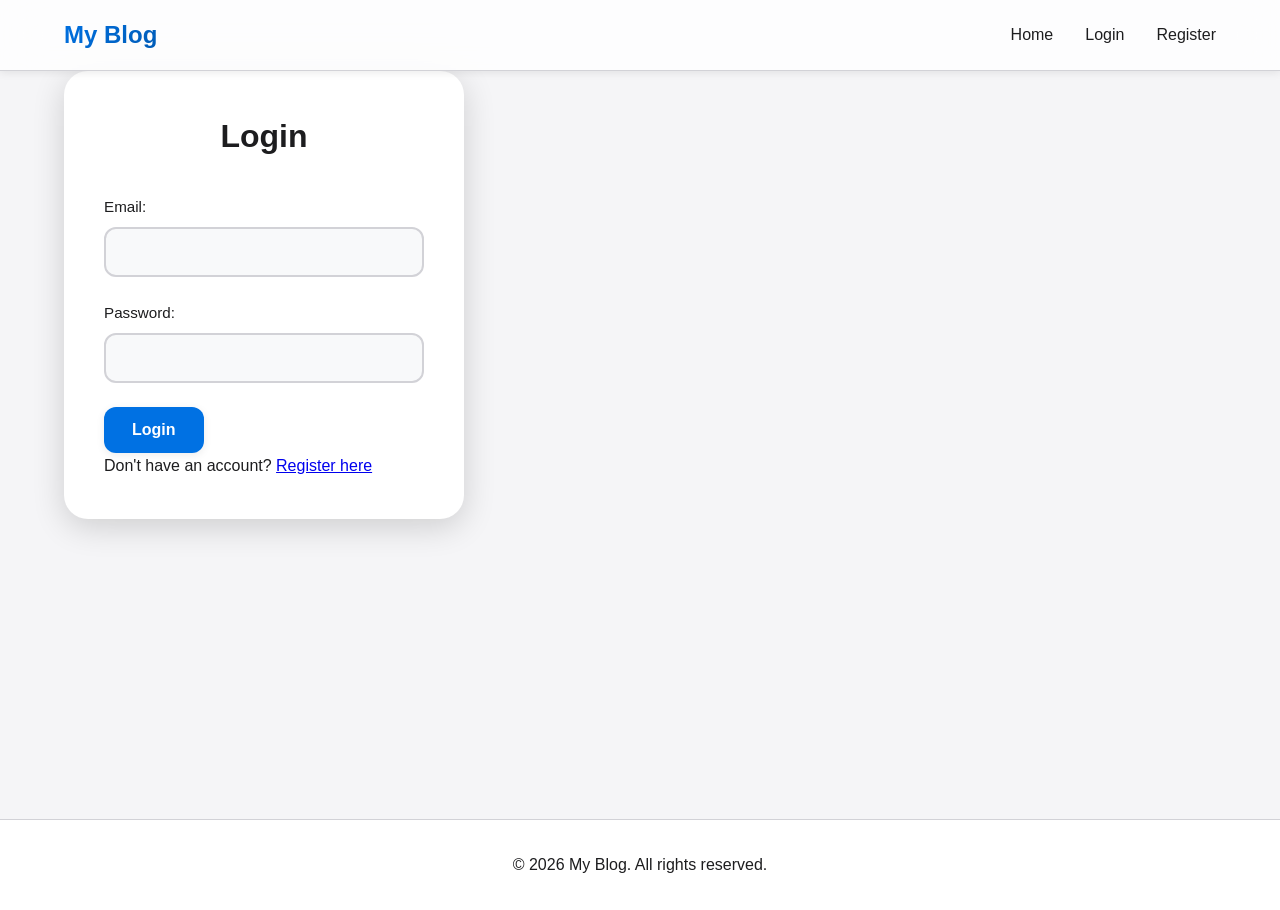
<file: blog-website/backend/static/login.html>
<!DOCTYPE html>
<html lang="en">
<head>
    <meta charset="UTF-8">
    <meta name="viewport" content="width=device-width, initial-scale=1.0">
    <title>Login - My Blog</title>
    <link rel="stylesheet" href="css/style.css">
</head>
<body>
    <nav class="navbar">
        <div class="container">
            <h1 class="logo">My Blog</h1>
            <ul class="nav-links">
                <li><a href="/">Home</a></li>
                <li><a href="/login">Login</a></li>
                <li><a href="/register">Register</a></li>
            </ul>
        </div>
    </nav>

    <main class="container">
        <div class="auth-form">
            <h2>Login</h2>
            <form id="login-form">
                <div class="form-group">
                    <label for="email">Email:</label>
                    <input type="email" id="email" name="email" required>
                </div>
                <div class="form-group">
                    <label for="password">Password:</label>
                    <input type="password" id="password" name="password" required>
                </div>
                <button type="submit" class="btn">Login</button>
            </form>
            <p class="auth-message">Don't have an account? <a href="/register">Register here</a></p>
        </div>
    </main>

    <footer>
        <div class="container">
            <p>&copy; 2026 My Blog. All rights reserved.</p>
        </div>
    </footer>

    <script src="js/app.js"></script>
</body>
</html>
</file>
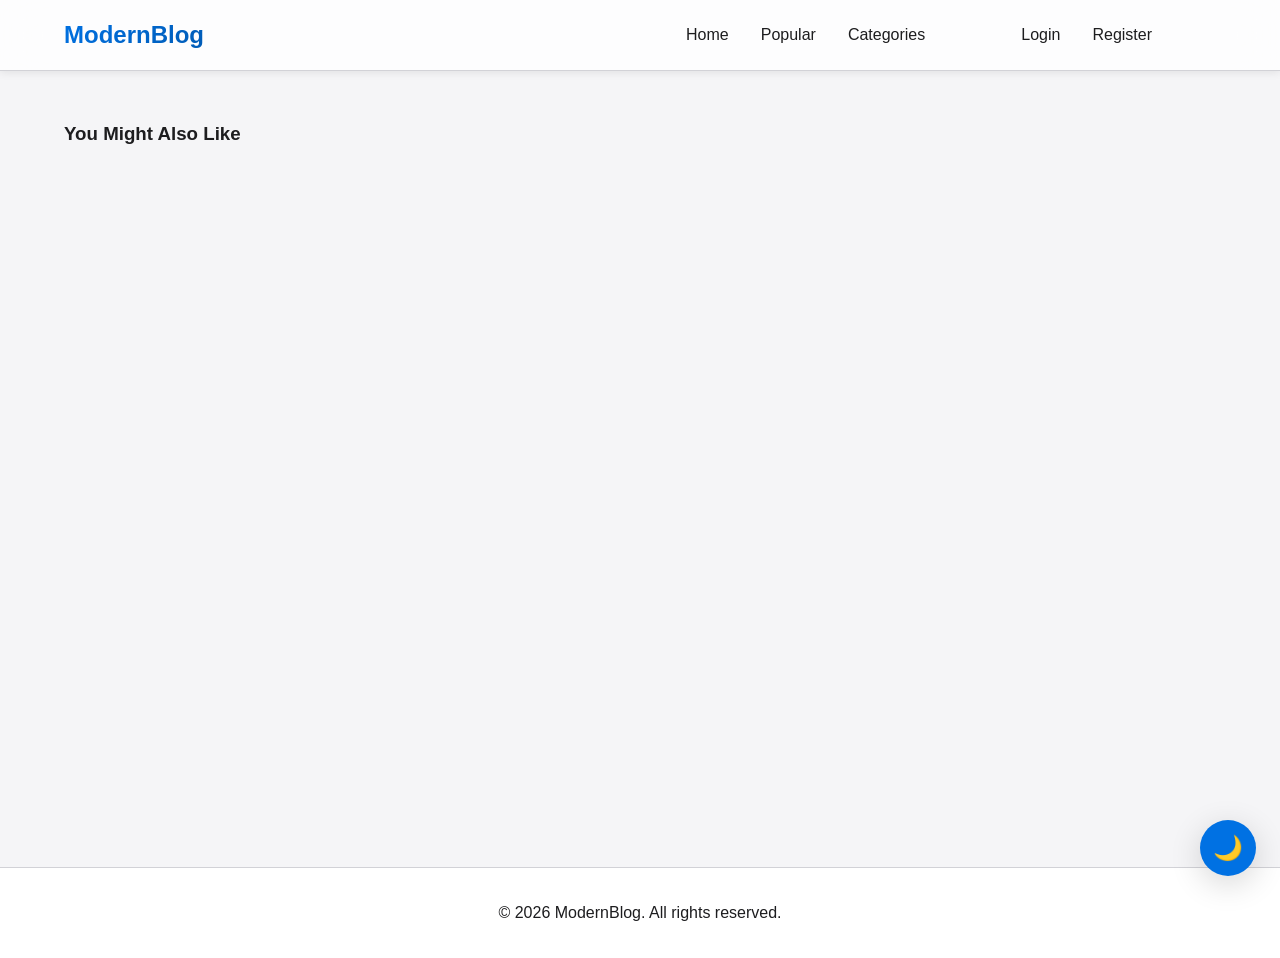
<file: blog-website/backend/static/post.html>
<!DOCTYPE html>
<html lang="en">
<head>
    <meta charset="UTF-8">
    <meta name="viewport" content="width=device-width, initial-scale=1.0">
    <title>Post - Modern Blog</title>
    <link rel="stylesheet" href="css/style.css">
</head>
<body>
    <nav class="navbar">
        <div class="container">
            <h1 class="logo">ModernBlog</h1>
            <ul class="nav-links">
                <li><a href="/">Home</a></li>
                <li><a href="/popular">Popular</a></li>
                <li><a href="/categories">Categories</a></li>
                <li><a href="/bookmarks" id="bookmarks-link" style="display: none;">Bookmarks</a></li>
                <li><a href="/profile" id="profile-link" style="display: none;">Profile</a></li>
                <li><a href="/login" id="login-link">Login</a></li>
                <li><a href="/register" id="register-link">Register</a></li>
                <li><a href="/admin" id="admin-link" style="display: none;">Admin</a></li>
                <li><a href="#" id="logout-link" style="display: none;">Logout</a></li>
            </ul>
        </div>
    </nav>

    <main class="container">
        <article class="post-full fade-in" id="post-container">
            <!-- Post content will be loaded here -->
        </article>

        <!-- Engagement Bar -->
        <div class="engagement-bar fade-in" id="engagement-bar" style="display: none;">
            <button class="engagement-btn" id="like-btn">
                <span>❤️</span>
                <span id="like-count">0</span>
            </button>
            <button class="engagement-btn" id="bookmark-btn">
                <span>🔖</span>
                <span>Bookmark</span>
            </button>
            <button class="engagement-btn" id="share-btn">
                <span>📤</span>
                <span>Share</span>
            </button>
        </div>

        <!-- Comments Section -->
        <section class="comments-section fade-in" id="comments-section" style="display: none;">
            <h3 class="comments-header">Comments (<span id="comment-count">0</span>)</h3>

            <!-- Comment Form -->
            <div class="comment-form" id="comment-form-container" style="display: none;">
                <textarea class="comment-input" id="comment-input" placeholder="Share your thoughts..."></textarea>
                <button class="btn mt-1" id="submit-comment">Post Comment</button>
            </div>

            <div id="comments-list">
                <!-- Comments will be loaded here -->
            </div>
        </section>

        <!-- Related Posts -->
        <section class="related-posts mt-3">
            <h3 class="mb-2">You Might Also Like</h3>
            <div class="posts-grid" id="related-posts">
                <!-- Related posts will be loaded here -->
            </div>
        </section>
    </main>

    <!-- Theme Toggle -->
    <button class="theme-toggle" id="theme-toggle" aria-label="Toggle theme">
        🌙
    </button>

    <footer>
        <div class="container">
            <p>&copy; 2026 ModernBlog. All rights reserved.</p>
        </div>
    </footer>

    <script src="js/app.js"></script>
</body>
</html>
</file>
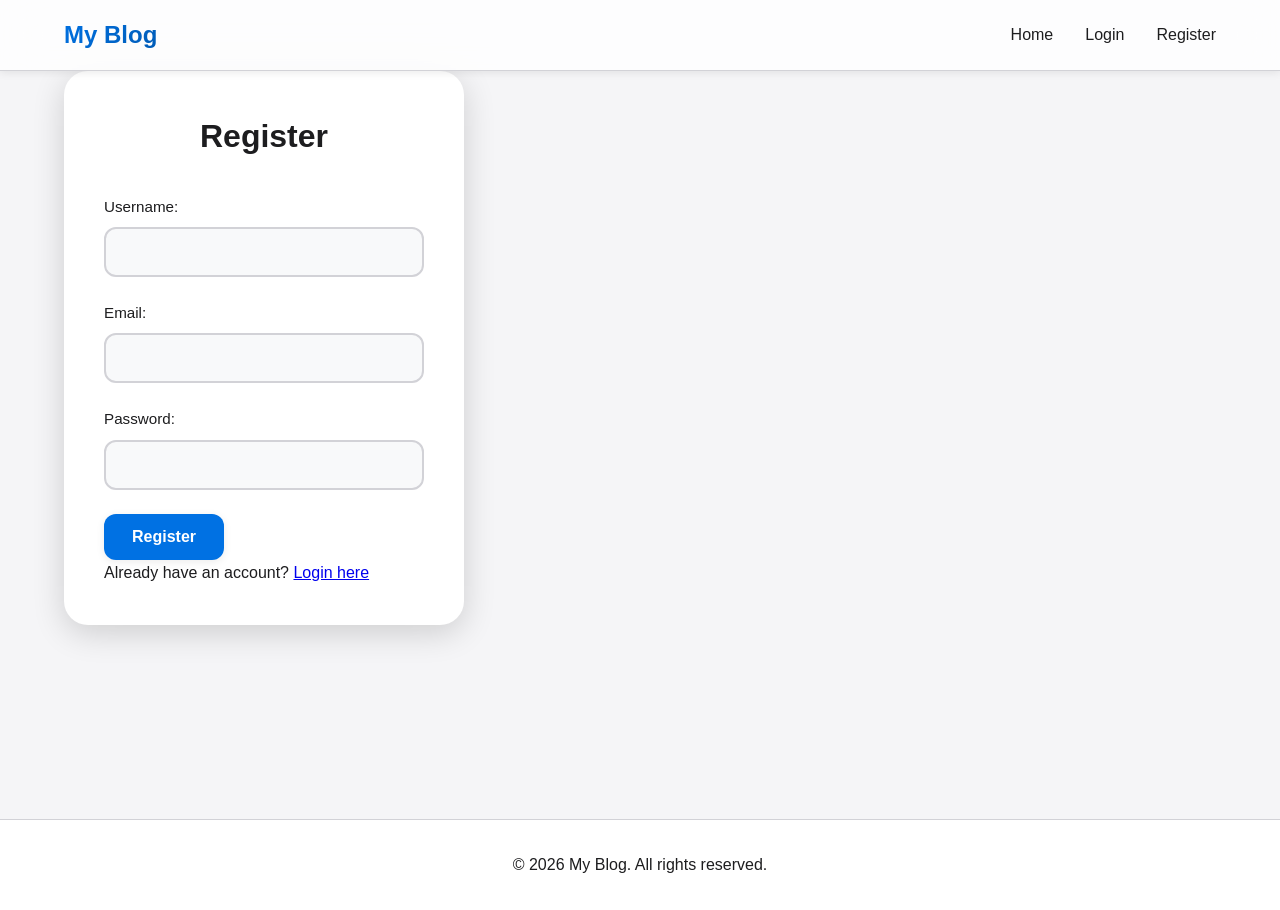
<file: blog-website/backend/static/register.html>
<!DOCTYPE html>
<html lang="en">
<head>
    <meta charset="UTF-8">
    <meta name="viewport" content="width=device-width, initial-scale=1.0">
    <title>Register - My Blog</title>
    <link rel="stylesheet" href="css/style.css">
</head>
<body>
    <nav class="navbar">
        <div class="container">
            <h1 class="logo">My Blog</h1>
            <ul class="nav-links">
                <li><a href="/">Home</a></li>
                <li><a href="/login">Login</a></li>
                <li><a href="/register">Register</a></li>
            </ul>
        </div>
    </nav>

    <main class="container">
        <div class="auth-form">
            <h2>Register</h2>
            <form id="register-form">
                <div class="form-group">
                    <label for="username">Username:</label>
                    <input type="text" id="username" name="username" required>
                </div>
                <div class="form-group">
                    <label for="email">Email:</label>
                    <input type="email" id="email" name="email" required>
                </div>
                <div class="form-group">
                    <label for="password">Password:</label>
                    <input type="password" id="password" name="password" required>
                </div>
                <button type="submit" class="btn">Register</button>
            </form>
            <p class="auth-message">Already have an account? <a href="/login">Login here</a></p>
        </div>
    </main>

    <footer>
        <div class="container">
            <p>&copy; 2026 My Blog. All rights reserved.</p>
        </div>
    </footer>

    <script src="js/app.js"></script>
</body>
</html>
</file>
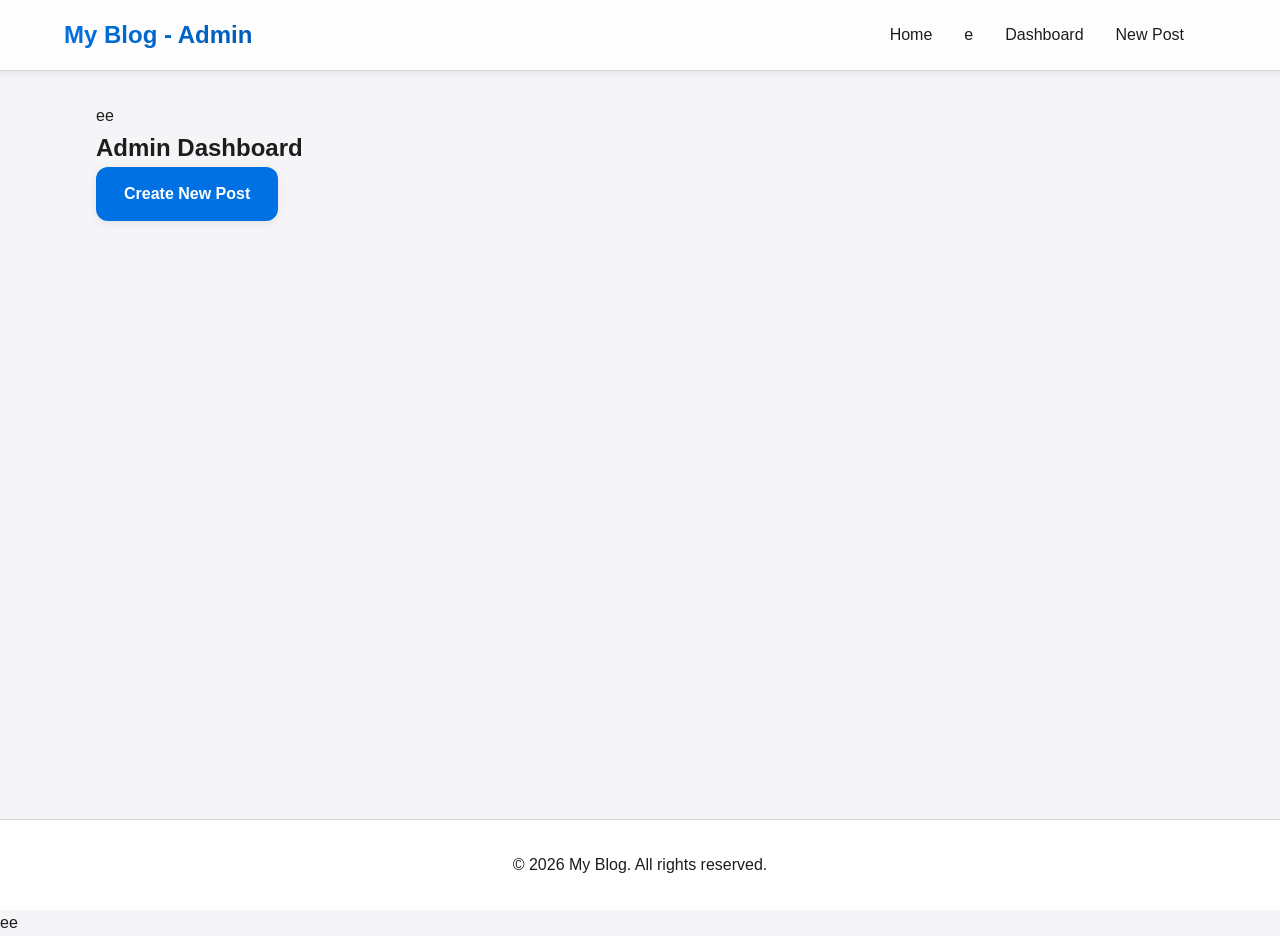
<file: blog-website/backend/static/admin/dashboard.html>
<!DOCTYPE html>
<html lang="en">
<head>
    <meta charset="UTF-8">
    <meta name="viewport" content="width=device-width, initial-scale=1.0">
    <title>Admin Dashboard - My Blog</title>
    <link rel="stylesheet" href="../css/style.css">
</head>
<body>
    <nav class="navbar">
        <div class="container">
            <h1 class="logo">My Blog - Admin</h1>
            <ul class="nav-links">
                <li><a href="/">Home</a></li>e
                <li><a href="/admin">Dashboard</a></li>
                <li><a href="/admin/edit">New Post</a></li>
                <li><a href="#" id="logout-link">Logout</a></li>
            </ul>
        </div>
    </nav>

    <main class="container">
        <div class="admin-dashboard">ee
            <h2>Admin Dashboard</h2>
            <div class="admin-actions">
                <a href="/admin/edit" class="btn">Create New Post</a>
            </div>
            <div id="admin-posts-list"></div>
        </div>
    </main>

    <footer>
        <div class="container">
            <p>&copy; 2026 My Blog. All rights reserved.</p>
        </div>
    </footer>

    <script src="../js/app.js"></script>
</body>
</html>
ee
</file>
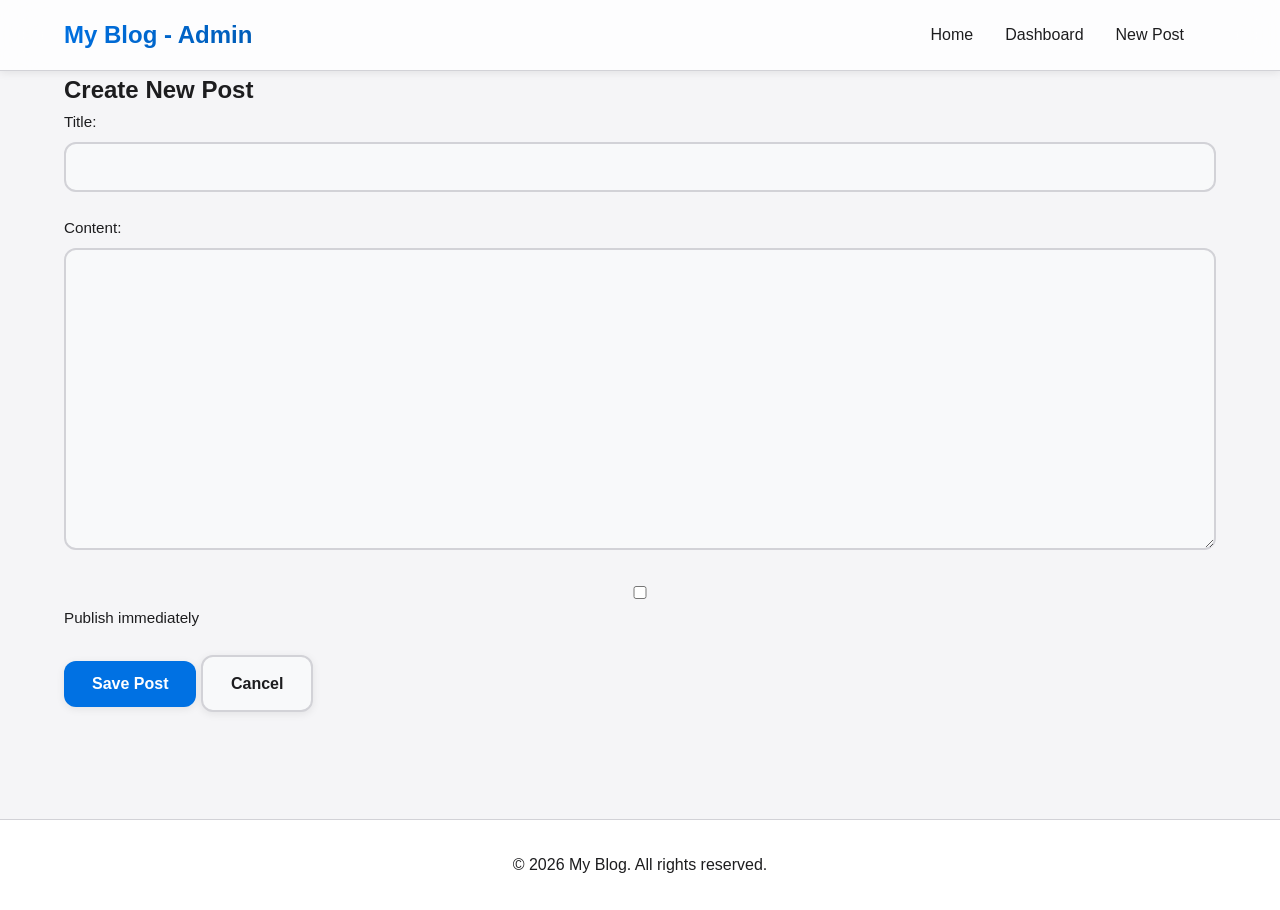
<file: blog-website/backend/static/admin/edit-post.html>
<!DOCTYPE html>
<html lang="en">
<head>
    <meta charset="UTF-8">
    <meta name="viewport" content="width=device-width, initial-scale=1.0">
    <title>Edit Post - My Blog</title>
    <link rel="stylesheet" href="../css/style.css">
</head>
<body>
    <nav class="navbar">
        <div class="container">
            <h1 class="logo">My Blog - Admin</h1>
            <ul class="nav-links">
                <li><a href="/">Home</a></li>
                <li><a href="/admin">Dashboard</a></li>
                <li><a href="/admin/edit">New Post</a></li>
                <li><a href="#" id="logout-link">Logout</a></li>
            </ul>
        </div>
    </nav>

    <main class="container">
        <div class="edit-post">
            <h2 id="form-title">Create New Post</h2>
            <form id="post-form">
                <input type="hidden" id="post-id" name="post_id">
                <div class="form-group">
                    <label for="title">Title:</label>
                    <input type="text" id="title" name="title" required>
                </div>
                <div class="form-group">
                    <label for="content">Content:</label>
                    <textarea id="content" name="content" rows="15" required></textarea>
                </div>
                <div class="form-group">
                    <label>
                        <input type="checkbox" id="published" name="published">
                        Publish immediately
                    </label>
                </div>
                <div class="form-actions">
                    <button type="submit" class="btn">Save Post</button>
                    <a href="/admin" class="btn btn-secondary">Cancel</a>
                </div>
            </form>
        </div>
    </main>

    <footer>
        <div class="container">
            <p>&copy; 2026 My Blog. All rights reserved.</p>
        </div>
    </footer>

    <script src="../js/app.js"></script>
</body>
</html>
</file>
<file: blog-website/backend/static/css/style.css>
/* Apple-like 3D Design System */

:root {
    /* Light Theme */
    --bg-primary: #f5f5f7;
    --bg-secondary: #ffffff;
    --bg-tertiary: #f8f9fa;
    --text-primary: #1d1d1f;
    --text-secondary: #86868b;
    --accent-primary: #0071e3;
    --accent-secondary: #005bb5;
    --accent-hover: #0077ed;
    --border-color: #d2d2d7;
    --shadow-sm: 0 2px 8px rgba(0, 0, 0, 0.08);
    --shadow-md: 0 4px 16px rgba(0, 0, 0, 0.12);
    --shadow-lg: 0 8px 32px rgba(0, 0, 0, 0.16);
    --glass-bg: rgba(255, 255, 255, 0.8);
    --glass-border: rgba(255, 255, 255, 0.5);
    --radius-sm: 8px;
    --radius-md: 12px;
    --radius-lg: 16px;
    --radius-xl: 24px;
    --transition-fast: 0.2s ease;
    --transition-normal: 0.3s ease;
    --transition-slow: 0.5s ease;
}

[data-theme="dark"] {
    --bg-primary: #1d1d1f;
    --bg-secondary: #2c2c2e;
    --bg-tertiary: #3a3a3c;
    --text-primary: #f5f5f7;
    --text-secondary: #a1a1a6;
    --accent-primary: #0a84ff;
    --accent-secondary: #0066cc;
    --accent-hover: #409cff;
    --border-color: #48484a;
    --shadow-sm: 0 2px 8px rgba(0, 0, 0, 0.3);
    --shadow-md: 0 4px 16px rgba(0, 0, 0, 0.4);
    --shadow-lg: 0 8px 32px rgba(0, 0, 0, 0.5);
    --glass-bg: rgba(44, 44, 46, 0.8);
    --glass-border: rgba(255, 255, 255, 0.1);
}

* {
    margin: 0;
    padding: 0;
    box-sizing: border-box;
}

body {
    font-family: -apple-system, BlinkMacSystemFont, 'SF Pro Display', 'Segoe UI', Roboto, Oxygen, Ubuntu, Cantarell, sans-serif;
    line-height: 1.6;
    color: var(--text-primary);
    background-color: var(--bg-primary);
    -webkit-font-smoothing: antialiased;
    -moz-osx-font-smoothing: grayscale;
    transition: background-color var(--transition-normal), color var(--transition-normal);
}

.container {
    max-width: 1200px;
    margin: 0 auto;
    padding: 0 24px;
}

/* Glassmorphism Card */
.glass-card {
    background: var(--glass-bg);
    backdrop-filter: blur(20px);
    -webkit-backdrop-filter: blur(20px);
    border: 1px solid var(--glass-border);
    border-radius: var(--radius-lg);
    box-shadow: var(--shadow-md);
    transition: transform var(--transition-normal), box-shadow var(--transition-normal);
}

.glass-card:hover {
    transform: translateY(-4px);
    box-shadow: var(--shadow-lg);
}

/* Navigation */
.navbar {
    background: var(--glass-bg);
    backdrop-filter: blur(20px);
    -webkit-backdrop-filter: blur(20px);
    border-bottom: 1px solid var(--border-color);
    position: sticky;
    top: 0;
    z-index: 1000;
    padding: 16px 0;
    box-shadow: var(--shadow-sm);
}

.navbar .container {
    display: flex;
    justify-content: space-between;
    align-items: center;
}

.logo {
    font-size: 1.5rem;
    font-weight: 600;
    background: linear-gradient(135deg, var(--accent-primary), var(--accent-secondary));
    -webkit-background-clip: text;
    -webkit-text-fill-color: transparent;
    background-clip: text;
}

.nav-links {
    list-style: none;
    display: flex;
    gap: 32px;
    align-items: center;
}

.nav-links a {
    color: var(--text-primary);
    text-decoration: none;
    font-weight: 500;
    transition: color var(--transition-fast);
    position: relative;
}

.nav-links a::after {
    content: '';
    position: absolute;
    bottom: -4px;
    left: 0;
    width: 0;
    height: 2px;
    background: var(--accent-primary);
    transition: width var(--transition-normal);
}

.nav-links a:hover {
    color: var(--accent-primary);
}

.nav-links a:hover::after {
    width: 100%;
}

/* Main Content */
main {
    padding: 48px 0;
    min-height: calc(100vh - 200px);
}

/* Search Bar */
.search-container {
    margin-bottom: 32px;
}

.search-bar {
    width: 100%;
    padding: 16px 24px;
    border: 2px solid var(--border-color);
    border-radius: var(--radius-lg);
    font-size: 1rem;
    background: var(--bg-secondary);
    color: var(--text-primary);
    transition: border-color var(--transition-fast), box-shadow var(--transition-fast);
}

.search-bar:focus {
    outline: none;
    border-color: var(--accent-primary);
    box-shadow: 0 0 0 4px rgba(0, 113, 227, 0.1);
}

/* Categories & Tags */
.categories-nav, .tags-nav {
    display: flex;
    gap: 12px;
    flex-wrap: wrap;
    margin-bottom: 32px;
}

.category-chip, .tag-chip {
    padding: 8px 16px;
    background: var(--bg-secondary);
    border: 1px solid var(--border-color);
    border-radius: 20px;
    color: var(--text-primary);
    text-decoration: none;
    font-size: 0.9rem;
    font-weight: 500;
    transition: all var(--transition-fast);
    cursor: pointer;
}

.category-chip:hover, .tag-chip:hover {
    background: var(--accent-primary);
    color: white;
    border-color: var(--accent-primary);
    transform: scale(1.05);
}

.category-chip.active, .tag-chip.active {
    background: var(--accent-primary);
    color: white;
    border-color: var(--accent-primary);
}

/* Posts Grid */
.posts-grid {
    display: grid;
    grid-template-columns: repeat(auto-fill, minmax(350px, 1fr));
    gap: 24px;
    margin-top: 32px;
}

.post-card {
    background: var(--bg-secondary);
    border-radius: var(--radius-lg);
    overflow: hidden;
    box-shadow: var(--shadow-md);
    transition: transform var(--transition-normal), box-shadow var(--transition-normal);
    cursor: pointer;
}

.post-card:hover {
    transform: translateY(-8px);
    box-shadow: var(--shadow-lg);
}

.post-cover {
    width: 100%;
    height: 200px;
    object-fit: cover;
    background: linear-gradient(135deg, var(--accent-primary), var(--accent-secondary));
}

.post-content {
    padding: 24px;
}

.post-category {
    display: inline-block;
    padding: 4px 12px;
    background: var(--accent-primary);
    color: white;
    border-radius: 12px;
    font-size: 0.8rem;
    font-weight: 600;
    margin-bottom: 12px;
}

.post-title {
    font-size: 1.4rem;
    font-weight: 600;
    margin-bottom: 12px;
    color: var(--text-primary);
    line-height: 1.4;
}

.post-meta {
    display: flex;
    align-items: center;
    gap: 16px;
    color: var(--text-secondary);
    font-size: 0.9rem;
    margin-bottom: 16px;
}

.post-excerpt {
    color: var(--text-secondary);
    line-height: 1.6;
    margin-bottom: 16px;
    display: -webkit-box;
    -webkit-line-clamp: 3;
    -webkit-box-orient: vertical;
    overflow: hidden;
}

.post-stats {
    display: flex;
    gap: 16px;
    color: var(--text-secondary);
    font-size: 0.85rem;
}

.post-stat {
    display: flex;
    align-items: center;
    gap: 4px;
}

/* Single Post */
.post-full {
    max-width: 800px;
    margin: 0 auto;
}

.post-full-header {
    margin-bottom: 32px;
}

.post-full-title {
    font-size: 2.5rem;
    font-weight: 700;
    margin-bottom: 16px;
    line-height: 1.2;
}

.post-full-meta {
    display: flex;
    align-items: center;
    gap: 24px;
    color: var(--text-secondary);
    font-size: 0.95rem;
}

.post-full-content {
    font-size: 1.1rem;
    line-height: 1.8;
    color: var(--text-primary);
}

.post-full-content p {
    margin-bottom: 24px;
}

.post-full-content h2 {
    font-size: 1.8rem;
    margin: 32px 0 16px;
}

.post-full-content h3 {
    font-size: 1.4rem;
    margin: 24px 0 12px;
}

/* Engagement Buttons */
.engagement-bar {
    display: flex;
    gap: 12px;
    margin: 32px 0;
    padding: 16px;
    background: var(--bg-tertiary);
    border-radius: var(--radius-md);
}

.engagement-btn {
    display: flex;
    align-items: center;
    gap: 8px;
    padding: 10px 20px;
    background: var(--bg-secondary);
    border: 1px solid var(--border-color);
    border-radius: var(--radius-md);
    color: var(--text-primary);
    font-size: 0.9rem;
    font-weight: 500;
    cursor: pointer;
    transition: all var(--transition-fast);
}

.engagement-btn:hover {
    background: var(--accent-primary);
    color: white;
    border-color: var(--accent-primary);
    transform: scale(1.05);
}

.engagement-btn.liked {
    background: #ff3b30;
    color: white;
    border-color: #ff3b30;
}

.engagement-btn.bookmarked {
    background: #ff9500;
    color: white;
    border-color: #ff9500;
}

/* Comments Section */
.comments-section {
    margin-top: 48px;
}

.comments-header {
    font-size: 1.5rem;
    font-weight: 600;
    margin-bottom: 24px;
}

.comment-form {
    margin-bottom: 32px;
}

.comment-input {
    width: 100%;
    padding: 16px;
    border: 2px solid var(--border-color);
    border-radius: var(--radius-md);
    font-size: 1rem;
    background: var(--bg-secondary);
    color: var(--text-primary);
    resize: vertical;
    min-height: 100px;
    font-family: inherit;
}

.comment-input:focus {
    outline: none;
    border-color: var(--accent-primary);
}

.comment {
    padding: 20px;
    background: var(--bg-secondary);
    border-radius: var(--radius-md);
    margin-bottom: 16px;
    box-shadow: var(--shadow-sm);
}

.comment-header {
    display: flex;
    align-items: center;
    gap: 12px;
    margin-bottom: 12px;
}

.comment-avatar {
    width: 40px;
    height: 40px;
    border-radius: 50%;
    background: linear-gradient(135deg, var(--accent-primary), var(--accent-secondary));
    display: flex;
    align-items: center;
    justify-content: center;
    color: white;
    font-weight: 600;
}

.comment-author {
    font-weight: 600;
    color: var(--text-primary);
}

.comment-date {
    color: var(--text-secondary);
    font-size: 0.85rem;
}

.comment-content {
    color: var(--text-primary);
    line-height: 1.6;
}

.comment-replies {
    margin-left: 48px;
    margin-top: 16px;
}

/* Auth Forms */
.auth-container {
    display: flex;
    justify-content: center;
    align-items: center;
    min-height: calc(100vh - 200px);
}

.auth-form {
    width: 100%;
    max-width: 400px;
    padding: 40px;
    background: var(--bg-secondary);
    border-radius: var(--radius-xl);
    box-shadow: var(--shadow-lg);
}

.auth-form h2 {
    font-size: 2rem;
    font-weight: 700;
    margin-bottom: 32px;
    text-align: center;
}

.form-group {
    margin-bottom: 24px;
}

.form-group label {
    display: block;
    margin-bottom: 8px;
    color: var(--text-primary);
    font-weight: 500;
    font-size: 0.95rem;
}

.form-group input,
.form-group textarea,
.form-group select {
    width: 100%;
    padding: 14px 16px;
    border: 2px solid var(--border-color);
    border-radius: var(--radius-md);
    font-size: 1rem;
    background: var(--bg-tertiary);
    color: var(--text-primary);
    transition: border-color var(--transition-fast), box-shadow var(--transition-fast);
}

.form-group input:focus,
.form-group textarea:focus,
.form-group select:focus {
    outline: none;
    border-color: var(--accent-primary);
    box-shadow: 0 0 0 4px rgba(0, 113, 227, 0.1);
}

.form-group textarea {
    resize: vertical;
    font-family: inherit;
    min-height: 120px;
}

.btn {
    display: inline-flex;
    align-items: center;
    justify-content: center;
    padding: 14px 28px;
    background: var(--accent-primary);
    color: white;
    border: none;
    border-radius: var(--radius-md);
    font-size: 1rem;
    font-weight: 600;
    cursor: pointer;
    text-decoration: none;
    transition: all var(--transition-fast);
    box-shadow: var(--shadow-sm);
}

.btn:hover {
    background: var(--accent-hover);
    transform: translateY(-2px);
    box-shadow: var(--shadow-md);
}

.btn:active {
    transform: translateY(0);
}

.btn-secondary {
    background: var(--bg-tertiary);
    color: var(--text-primary);
    border: 2px solid var(--border-color);
}

.btn-secondary:hover {
    background: var(--bg-secondary);
    border-color: var(--accent-primary);
}

.btn-danger {
    background: #ff3b30;
}

.btn-danger:hover {
    background: #d63026;
}

.btn-full {
    width: 100%;
}

/* Admin Dashboard */
.admin-dashboard {
    padding: 32px;
}

.admin-header {
    display: flex;
    justify-content: space-between;
    align-items: center;
    margin-bottom: 32px;
}

.admin-header h2 {
    font-size: 2rem;
    font-weight: 700;
}

.admin-stats {
    display: grid;
    grid-template-columns: repeat(auto-fit, minmax(200px, 1fr));
    gap: 24px;
    margin-bottom: 32px;
}

.stat-card {
    padding: 24px;
    background: var(--bg-secondary);
    border-radius: var(--radius-lg);
    box-shadow: var(--shadow-md);
}

.stat-value {
    font-size: 2.5rem;
    font-weight: 700;
    color: var(--accent-primary);
}

.stat-label {
    color: var(--text-secondary);
    font-size: 0.9rem;
    margin-top: 8px;
}

.admin-posts-list {
    display: flex;
    flex-direction: column;
    gap: 16px;
}

.admin-post-item {
    display: flex;
    justify-content: space-between;
    align-items: center;
    padding: 20px;
    background: var(--bg-secondary);
    border-radius: var(--radius-md);
    box-shadow: var(--shadow-sm);
    transition: transform var(--transition-fast);
}

.admin-post-item:hover {
    transform: translateX(4px);
}

.admin-post-info h3 {
    font-size: 1.2rem;
    margin-bottom: 8px;
}

.admin-post-meta {
    color: var(--text-secondary);
    font-size: 0.9rem;
}

.admin-post-actions {
    display: flex;
    gap: 8px;
}

/* User Profile */
.profile-header {
    display: flex;
    align-items: center;
    gap: 24px;
    padding: 32px;
    background: var(--bg-secondary);
    border-radius: var(--radius-xl);
    box-shadow: var(--shadow-md);
    margin-bottom: 32px;
}

.profile-avatar {
    width: 120px;
    height: 120px;
    border-radius: 50%;
    background: linear-gradient(135deg, var(--accent-primary), var(--accent-secondary));
    display: flex;
    align-items: center;
    justify-content: center;
    color: white;
    font-size: 3rem;
    font-weight: 700;
}

.profile-info h2 {
    font-size: 2rem;
    font-weight: 700;
    margin-bottom: 8px;
}

.profile-bio {
    color: var(--text-secondary);
    margin-bottom: 16px;
}

.profile-links {
    display: flex;
    gap: 16px;
}

.profile-link {
    color: var(--accent-primary);
    text-decoration: none;
    font-weight: 500;
}

/* Newsletter */
.newsletter-section {
    padding: 48px;
    background: linear-gradient(135deg, var(--accent-primary), var(--accent-secondary));
    border-radius: var(--radius-xl);
    color: white;
    text-align: center;
    margin: 48px 0;
}

.newsletter-section h3 {
    font-size: 2rem;
    margin-bottom: 16px;
}

.newsletter-form {
    display: flex;
    gap: 12px;
    max-width: 500px;
    margin: 24px auto 0;
}

.newsletter-input {
    flex: 1;
    padding: 14px 20px;
    border: none;
    border-radius: var(--radius-md);
    font-size: 1rem;
}

.newsletter-btn {
    padding: 14px 28px;
    background: white;
    color: var(--accent-primary);
    border: none;
    border-radius: var(--radius-md);
    font-size: 1rem;
    font-weight: 600;
    cursor: pointer;
    transition: transform var(--transition-fast);
}

.newsletter-btn:hover {
    transform: scale(1.05);
}

/* Theme Toggle */
.theme-toggle {
    position: fixed;
    bottom: 24px;
    right: 24px;
    width: 56px;
    height: 56px;
    border-radius: 50%;
    background: var(--accent-primary);
    color: white;
    border: none;
    cursor: pointer;
    box-shadow: var(--shadow-lg);
    display: flex;
    align-items: center;
    justify-content: center;
    font-size: 1.5rem;
    transition: transform var(--transition-fast);
    z-index: 1000;
}

.theme-toggle:hover {
    transform: scale(1.1);
}

/* Footer */
footer {
    background: var(--bg-secondary);
    border-top: 1px solid var(--border-color);
    text-align: center;
    padding: 32px 0;
    margin-top: 48px;
}

/* Responsive Design */
@media (max-width: 768px) {
    .container {
        padding: 0 16px;
    }

    .navbar .container {
        flex-direction: column;
        gap: 16px;
    }

    .nav-links {
        flex-wrap: wrap;
        justify-content: center;
        gap: 16px;
    }

    .posts-grid {
        grid-template-columns: 1fr;
    }

    .post-full-title {
        font-size: 1.8rem;
    }

    .admin-header {
        flex-direction: column;
        align-items: flex-start;
        gap: 16px;
    }

    .admin-post-item {
        flex-direction: column;
        align-items: flex-start;
        gap: 16px;
    }

    .admin-post-actions {
        width: 100%;
        justify-content: flex-start;
    }

    .profile-header {
        flex-direction: column;
        text-align: center;
    }

    .profile-links {
        justify-content: center;
    }

    .newsletter-form {
        flex-direction: column;
    }

    .engagement-bar {
        flex-wrap: wrap;
    }
}

@media (max-width: 480px) {
    main {
        padding: 24px 0;
    }

    .post-card {
        border-radius: var(--radius-md);
    }

    .post-title {
        font-size: 1.2rem;
    }

    .auth-form {
        padding: 24px;
    }

    .auth-form h2 {
        font-size: 1.5rem;
    }
}

/* Animations */
@keyframes fadeIn {
    from {
        opacity: 0;
        transform: translateY(20px);
    }
    to {
        opacity: 1;
        transform: translateY(0);
    }
}

.fade-in {
    animation: fadeIn 0.5s ease forwards;
}

@keyframes pulse {
    0%, 100% {
        transform: scale(1);
    }
    50% {
        transform: scale(1.05);
    }
}

.pulse {
    animation: pulse 2s ease infinite;
}

/* Loading States */
.loading {
    display: flex;
    justify-content: center;
    align-items: center;
    padding: 48px;
}

.spinner {
    width: 40px;
    height: 40px;
    border: 4px solid var(--border-color);
    border-top-color: var(--accent-primary);
    border-radius: 50%;
    animation: spin 1s linear infinite;
}

@keyframes spin {
    to {
        transform: rotate(360deg);
    }
}

/* Utility Classes */
.hidden {
    display: none !important;
}

.text-center {
    text-align: center;
}

.text-muted {
    color: var(--text-secondary);
}

.mt-1 { margin-top: 1rem; }
.mt-2 { margin-top: 2rem; }
.mt-3 { margin-top: 3rem; }
.mb-1 { margin-bottom: 1rem; }
.mb-2 { margin-bottom: 2rem; }
.mb-3 { margin-bottom: 3rem; }
</file>
